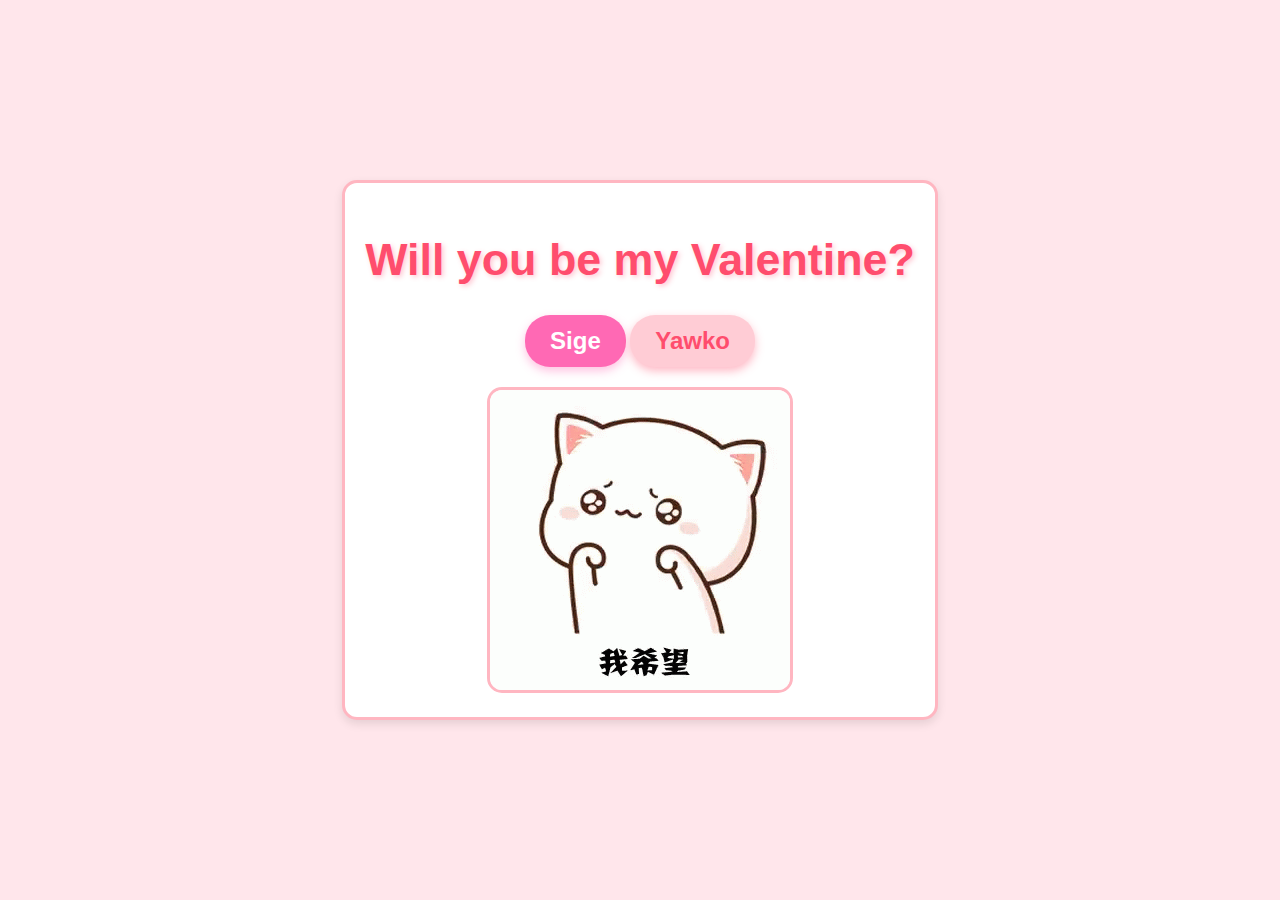
<file: index.html>
<!DOCTYPE html>
<html lang="en">
<head>
    <meta charset="UTF-8">
    <meta name="viewport" content="width=device-width, initial-scale=1.0">
    <title>Will You Be My Valentine?</title>
    <link rel="stylesheet" href="styles.css">
</head>
<body>
    <div class="container">
        <h1>Will you be my Valentine?</h1>
        <div class="buttons">
            <button class="yes-button" onclick="handleYesClick()">Sige</button>
            <button class="no-button" onclick="handleNoClick()">Yawko</button>
        </div>
        <div class="gif_container">
            <img src="beg.gif" alt="Cute GIF">
        </div>
    </div>
    <script src="script.js"></script>
</body>
</html>
</file>
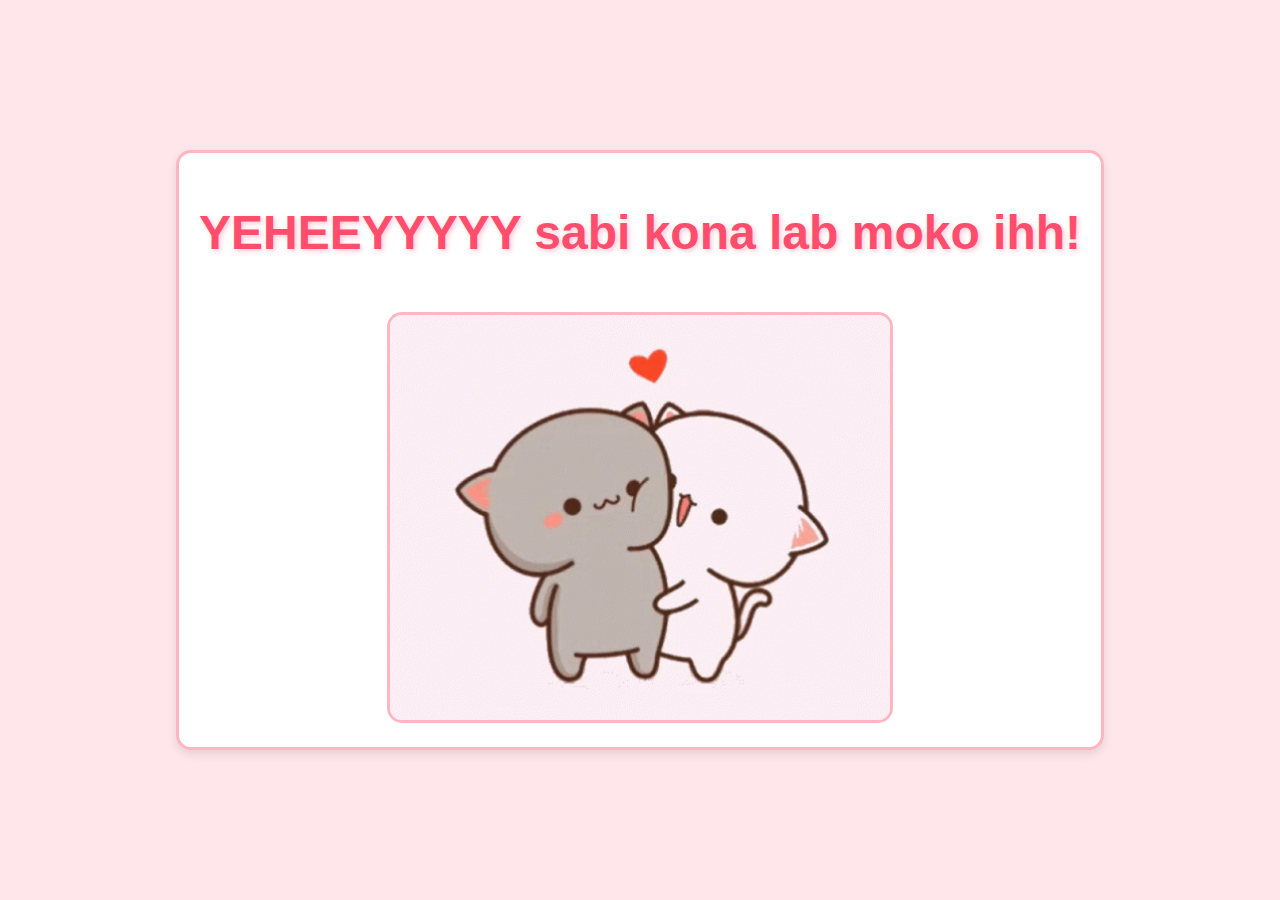
<file: yes_page.html>
<!DOCTYPE html>
<html lang="en">
<head>
    <meta charset="UTF-8">
    <meta name="viewport" content="width=device-width, initial-scale=1.0">
    <title>Knew you would say yes!</title>
    <link rel="stylesheet" href="yes_page_style.css">
</head>
<body>
    <div class="container">
        <h1 class="header_text">YEHEEYYYYY sabi kona lab moko ihh!</h1>
        <div class="gif_container">
            <img src="kiss.gif">
        </div>
    </div>
</body>
</html>
</file>
<file: styles.css>
body {
  display: flex;
  justify-content: center;
  align-items: center;
  height: 100vh;
  margin: 0;
  background-color: #ffe6eb; 
  font-family: 'Comic Sans MS', cursive, sans-serif; 
  flex-direction: column;
}

.container {
  text-align: center;
  background: #ffffff;
  padding: 20px;
  border-radius: 15px;
  box-shadow: 0px 4px 10px rgba(0, 0, 0, 0.1);
  border: 3px solid #ffb6c1; 
}

h1 {
  font-size: 2.8em;
  color: #ff4d6d; 
  font-weight: bold;
  text-shadow: 2px 2px 5px rgba(255, 77, 109, 0.3);
}

.buttons {
  margin-top: 20px;
}

.yes-button, .no-button {
  font-size: 1.5em;
  padding: 12px 25px;
  border: none;
  border-radius: 25px;
  cursor: pointer;
  font-weight: bold;
  transition: 0.3s;
}

.yes-button {
  background-color: #ff69b4; 
  color: white;
  box-shadow: 0px 4px 10px rgba(255, 105, 180, 0.4);
}

.no-button {
  background-color: #ffccd5; 
  color: #ff4d6d;
  box-shadow: 0px 4px 10px rgba(255, 77, 109, 0.4);
}

.yes-button:hover {
  background-color: #ff1493;
  transform: scale(1.1);
}

.no-button:hover {
  background-color: #ff99aa;
  transform: scale(1.1);
}

.gif_container img {
  max-width: 80%;
  height: auto;
  border-radius: 15px;
  margin-top: 20px;
  border: 3px solid #ffb6c1;
}
</file>
<file: yes_page_style.css>
body {
    display: flex;
    justify-content: center;
    align-items: center;
    height: 100vh;
    margin: 0;
    background-color: #ffe6eb; 
    font-family: 'Comic Sans MS', cursive, sans-serif; 
    flex-direction: column;
}

.container {
    text-align: center;
    background: #ffffff;
    padding: 20px;
    border-radius: 15px;
    box-shadow: 0px 4px 10px rgba(0, 0, 0, 0.1);
    border: 3px solid #ffb6c1; 
}

.header_text {
    font-size: 3em;
    color: #ff4d6d; 
    font-weight: bold;
    text-shadow: 2px 2px 5px rgba(255, 77, 109, 0.3);
}

.gif_container img {
    width: 100%; 
    max-width: 500px; 
    height: auto; 
    border-radius: 15px;
    margin-top: 20px;
    border: 3px solid #ffb6c1;
}
</file>
